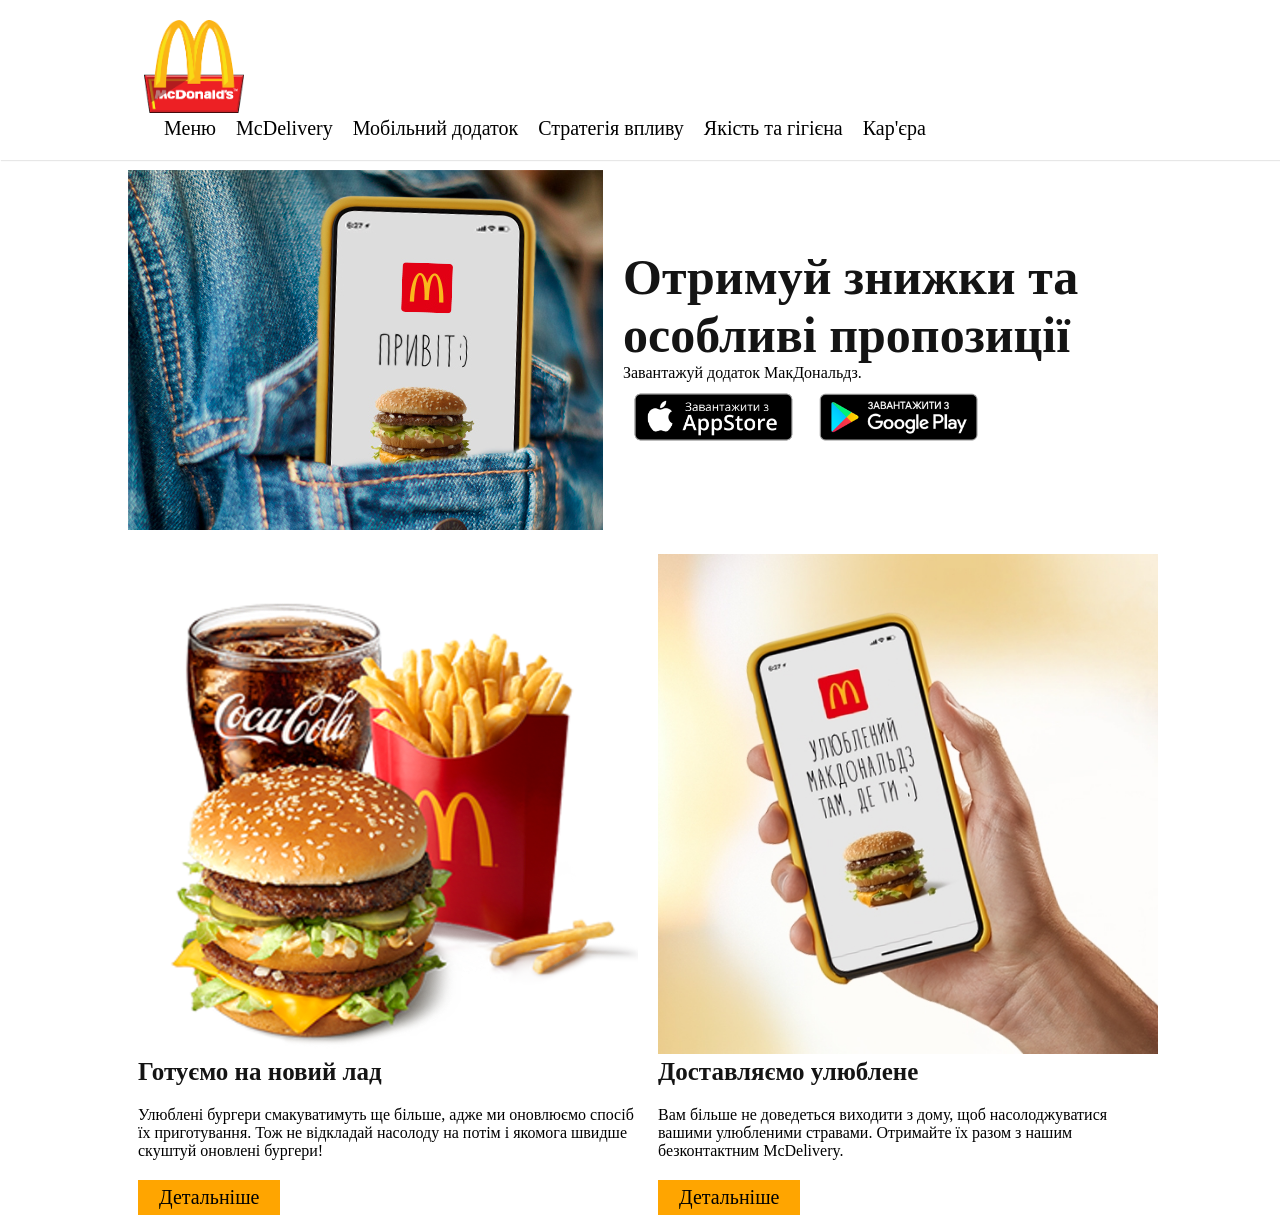
<file: index.html>
<!DOCTYPE html>
<html lang="en">
  <head>
    <meta charset="UTF-8" />
    <meta http-equiv="X-UA-Compatible" content="IE=edge" />
    <meta name="viewport" content="width=device-width, initial-scale=1.0" />
    <title>McDonald's</title>
    <link rel="shortcut icon" href="./img/icon.png" type="image/x-icon" />
    <link rel="stylesheet" href="style.css" />
  </head>
  <body>
    <header>
      <div class="container">
        <a href=""><img class="logo_img" src="./img/icon.png" alt="" /></a>
        <div class="nav">
          <a href="">Меню</a>
          <a href="">McDelivery</a>
          <a href="">Мобільний додаток</a>
          <a href="">Стратегія впливу</a>
          <a href="">Якість та гігієна</a><a href="">Кар'єра</a>
        </div>
      </div>
    </header>
    <main>
      <div class="container">
        <div class="main_block">
          <div class="img_block">
            <img src="./img/photo.jpg" alt="" />
          </div>

          <div class="download_block">
            <h2>Отримуй знижки та особливі пропозиції</h2>
            <p>Завантажуй додаток МакДональдз.</p>
            <img src="./img/app_store.png" alt="" />
            <img src="./img/google_play.png" alt="" />
          </div>
        </div>

        <div class="main_block">
          <div class="main2_item">
            <img src="./img/food.png" alt="" />
            <h3>Готуємо на новий лад</h3>
            <p>
              Улюблені бургери смакуватимуть ще більше, адже ми оновлюємо спосіб
              їх приготування. Тож не відкладай насолоду на потім і якомога
              швидше скуштуй оновлені бургери!
            </p>
            <a href="#" class="details">Детальніше</a>
          </div>

          <div class="main2_item">
            <img src="./img/phone.jpg" alt="" />
            <h3>Доставляємо улюблене</h3>
            <p>
              Вам більше не доведеться виходити з дому, щоб насолоджуватися
              вашими улюбленими стравами. Отримайте їх разом з нашим
              безконтактним McDelivery.
            </p>
            <a href="#" class="details">Детальніше</a>
          </div>
        </div>
      </div>
    </main>
  </body>
</html>
</file>
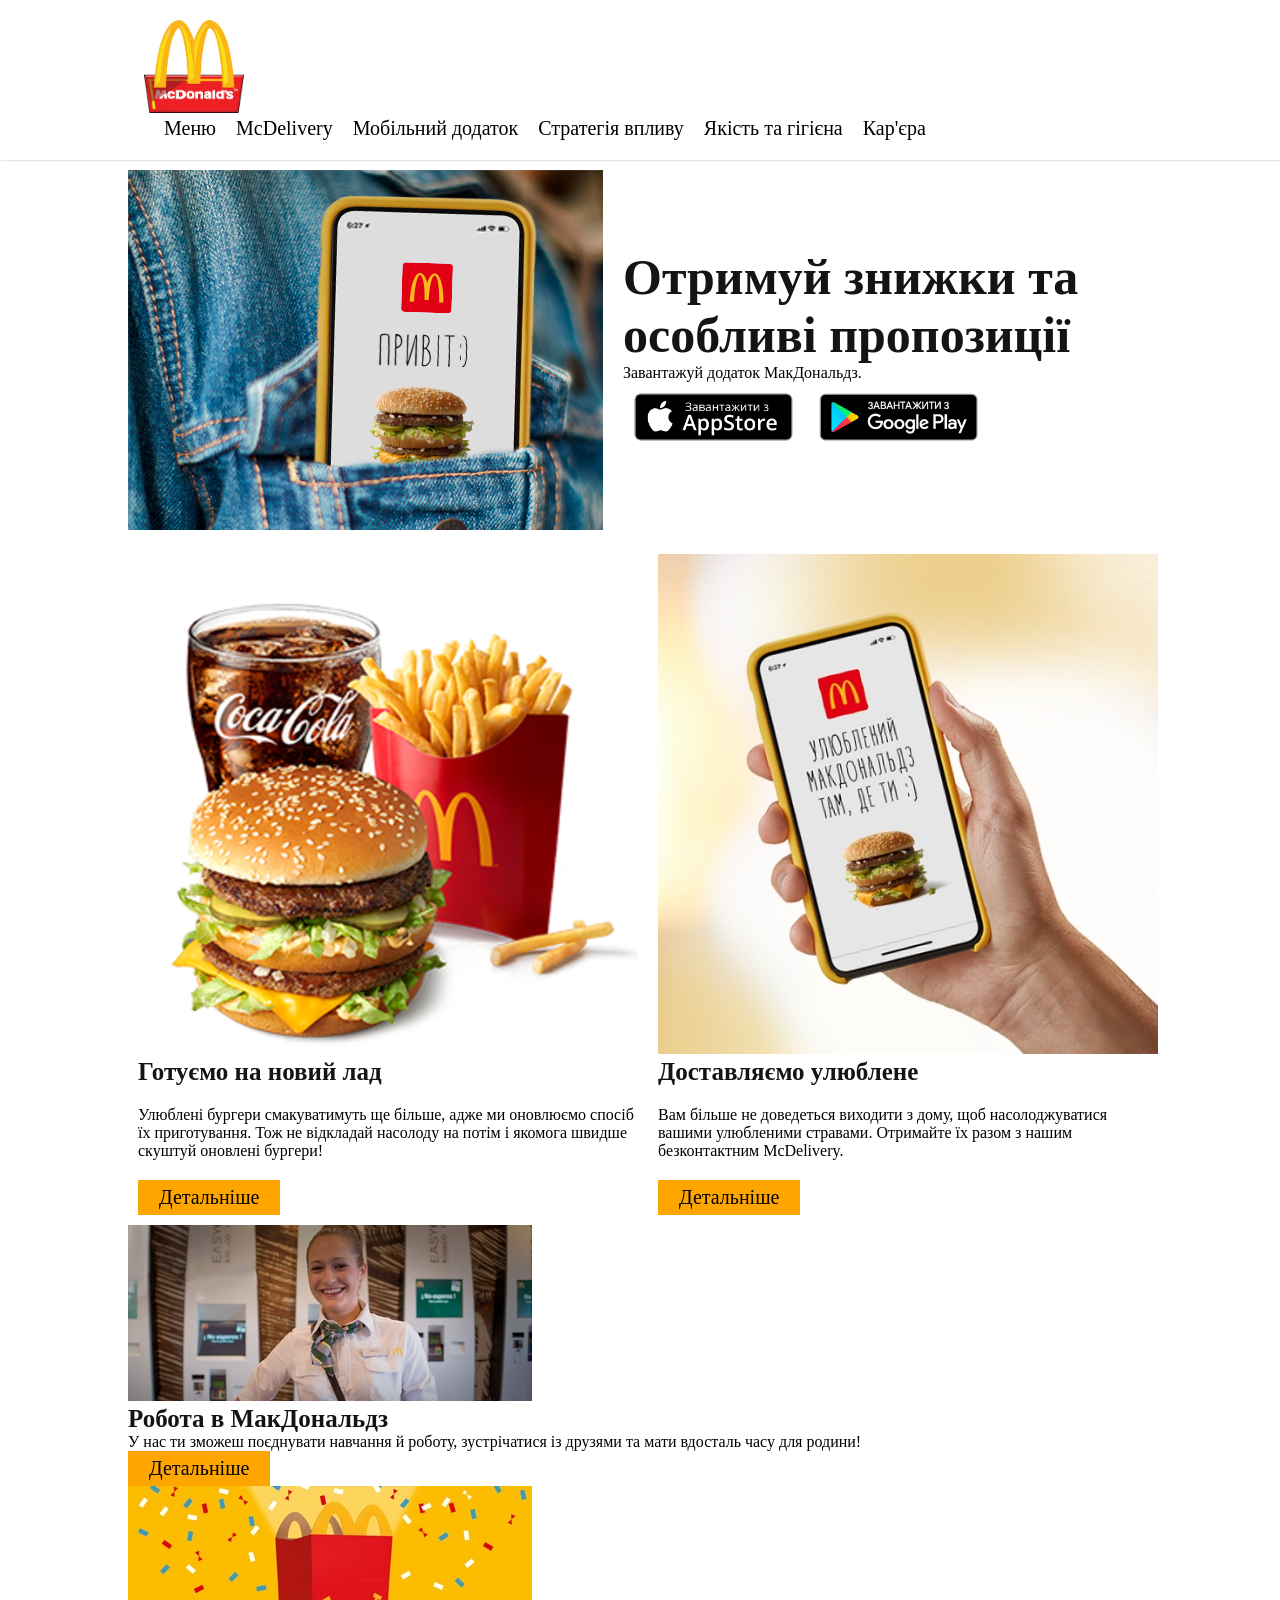
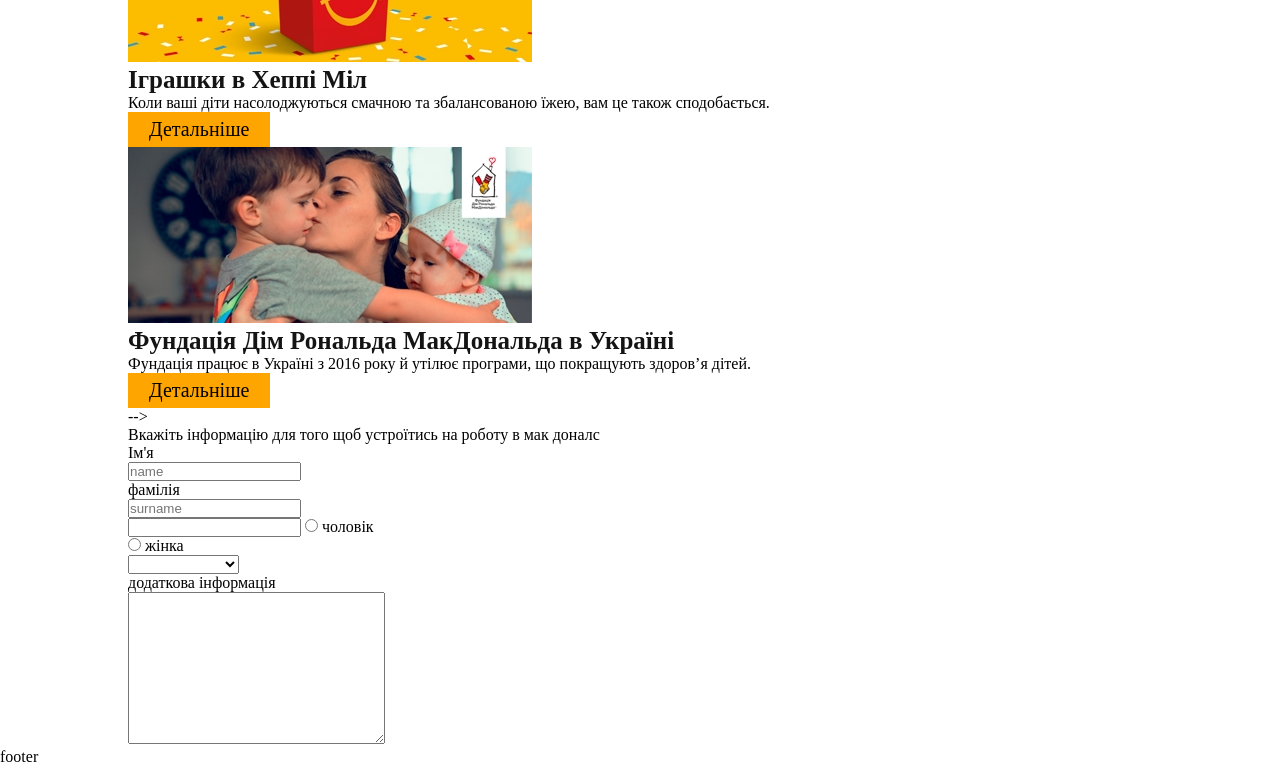
<file: home.html>
<!DOCTYPE html>
<html lang="en">
  <head>
    <meta charset="UTF-8" />
    <meta http-equiv="X-UA-Compatible" content="IE=edge" />
    <meta name="viewport" content="width=device-width, initial-scale=1.0" />
    <title>McDonald's</title>
    <link rel="shortcut icon" href="./img/icon.png" type="image/x-icon" />
    <link rel="stylesheet" href="style.css" />
  </head>
  <body>
    <header>
      <div class="container">
        <a href=""><img class="logo_img" src="./img/icon.png" alt="" /></a>
        <div class="nav">
          <a href="">Меню</a>
          <a href="">McDelivery</a>
          <a href="">Мобільний додаток</a>
          <a href="">Стратегія впливу</a>
          <a href="">Якість та гігієна</a><a href="">Кар'єра</a>
        </div>
      </div>
    </header>
    <main>
      <div class="container">
        <div class="main_block">
          <div class="img_block">
            <img src="./img/photo.jpg" alt="" />
          </div>

          <div class="download_block">
            <h2>Отримуй знижки та особливі пропозиції</h2>
            <p>Завантажуй додаток МакДональдз.</p>
            <img src="./img/app_store.png" alt="" />
            <img src="./img/google_play.png" alt="" />
          </div>
        </div>

        <div class="main_block">
          <div class="main2_item">
            <img src="./img/food.png" alt="" />
            <h3>Готуємо на новий лад</h3>
            <p>
              Улюблені бургери смакуватимуть ще більше, адже ми оновлюємо спосіб
              їх приготування. Тож не відкладай насолоду на потім і якомога
              швидше скуштуй оновлені бургери!
            </p>
            <a href="#" class="details">Детальніше</a>
          </div>

          <div class="main2_item">
            <img src="./img/phone.jpg" class="adapt" alt="" />
            <h3>Доставляємо улюблене</h3>
            <p>
              Вам більше не доведеться виходити з дому, щоб насолоджуватися
              вашими улюбленими стравами. Отримайте їх разом з нашим
              безконтактним McDelivery.
            </p>
            <a href="#" class="details">Детальніше</a>
          </div>
        </div>

        <div class="">
          <div class="main_item2">
            <img src="./img/teta.jpg" class="adapt" alt="" />
            <h3>Робота в МакДональдз</h3>
            <p>
              У нас ти зможеш поєднувати навчання й роботу, зустрічатися із
              друзями та мати вдосталь часу для родини!
            </p>
            <a href="#" class="details">Детальніше</a>
          </div>
          <div class="">
            <img src="./img/heppi mil.jpg" class="adapt" alt="" />
            <h3>Іграшки в Хеппі Міл</h3>
            <p>
              Коли ваші діти насолоджуються смачною та збалансованою їжею, вам
              це також сподобається.
            </p>
            <a href="#" class="details">Детальніше</a>
          </div>
          <div class="">
            <img src="./img/mama doch sun.jpg" class="adapt" alt="" />
            <h3>Фундація Дім Рональда МакДональда в Україні</h3>
            <p>
              Фундація працює в Україні з 2016 року й утілює програми, що
              покращують здоров’я дітей.
            </p>
            <a href="#" class="details">Детальніше</a>
          </div>
        </div>
        -->

        <form action="#">
          <p>
            Вкажіть інформацію для того щоб устроїтись на роботу в мак доналс
          </p>
          <label for="name">Ім'я</label>
          <br />
          <input type="text" id="name" placeholder="name" />
          <br />
          <label for="surname">фамілія</label>
          <br />
          <input type="text" id="surname" placeholder="surname" />
          <br />
          <label for="tel"></label>
          <input type="tel" name="" id="tel" />

          <input type="radio" name="sex" id="man" />
          <label for="man">чоловік</label>
          <br />
          <input type="radio" name="sex" id="woman" />
          <label for="woman">жінка</label>
          <br />
          <select name="" id="old">
            <option value="none"></option>
            <option value="">до 18р</option>
            <option value="">від 18р до 40р</option>
            <option value="">від 40р</option>
          </select>
          <br />
          <label for="info">додаткова інформація</label>
          <br />
          <textarea name="info" id="info" cols="30" rows="10"></textarea>
        </form>
      </div>
    </main>
    <footer>footer</footer>
  </body>
</html>
</file>
<file: style.css>
* {
  margin: 0;
  padding: 0;
  box-sizing: border-box;
}
header {
  display: flex;
  justify-content: flex-start;
  box-shadow: 1px 1px 1px rgba(20, 20, 20, 0.1);
  padding: 20px;
}
h2 {
  font-size: 50px;
  color: rgb(20, 20, 20);
}
h3 {
  font-size: 25px;
  color: rgb(20, 20, 20);
}
.container {
  width: 80%;
  margin: 0 auto;
}
.logo_img {
  width: 100px;
}
.nav {
  display: flex;
  align-items: flex-end;
}
.nav a {
  text-decoration: none;
  color: black;
  margin-left: 20px;
  display: inline-block;
  font-size: 20px;
}
.main_block {
  display: flex;
  align-items: center;
  padding-top: 10px;
}

.download_block {
  padding-left: 20px;
}
.download_block img {
  height: 70px;
}

.details {
  display: inline-block;
  background-color: orange;
  padding: 5px 20px;
  border: 1px solid orange;
  text-decoration: none;
  color: black;
  font-size: 20px;
}
.details:hover {
  background-color: black;
  border: 1px solid orange;
  text-decoration: underline;
  color: orange;
}
.main2_item {
  margin: 10px;
}
.main2_item p {
  margin: 20px 0;
}
.main2_item img {
  height: 500px;
}

@media screen and (max-width: 1260px) {
  .main_block {
    flex-direction: column;
  }
}
@media screen and (max-width: 800px) {
  .main_block {
    justify-content: center;
  }
}

@media screen and (max-width: 800px) {
  .nav {
    display: none;
  }
  header .container {
    text-align: center;
  }
  .download_block h2 {
    font-size: 30px;
  }
}

@media screen and (max-width: 520px) {
  .main2_item img {
    max-width: 500px;
    width: 100%;
    height: auto;
  }
}

@media screen and (max-width: 495px) {
  .img_block img {
    width: 100%;
  }
}

@media screen and (max-width: 465px) {
  .adapt {
    width: 100%;
  }
}
</file>
